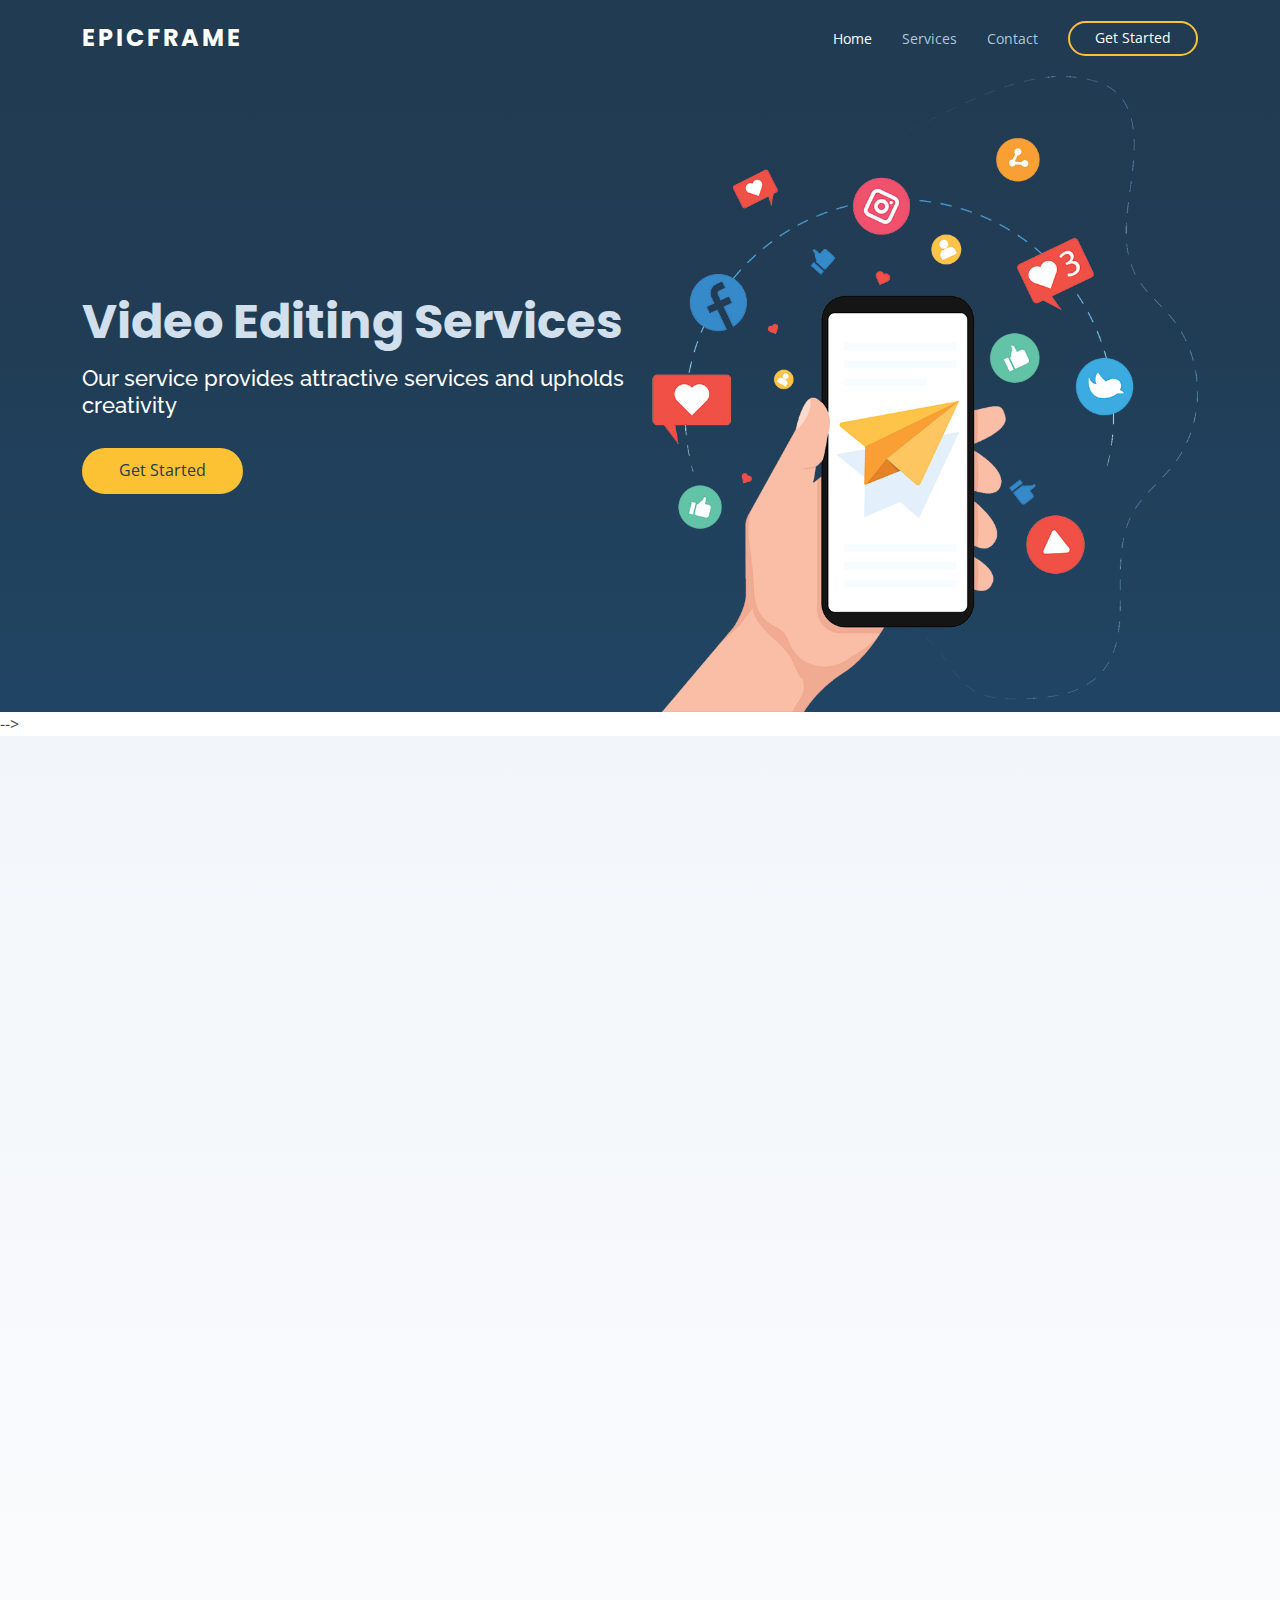
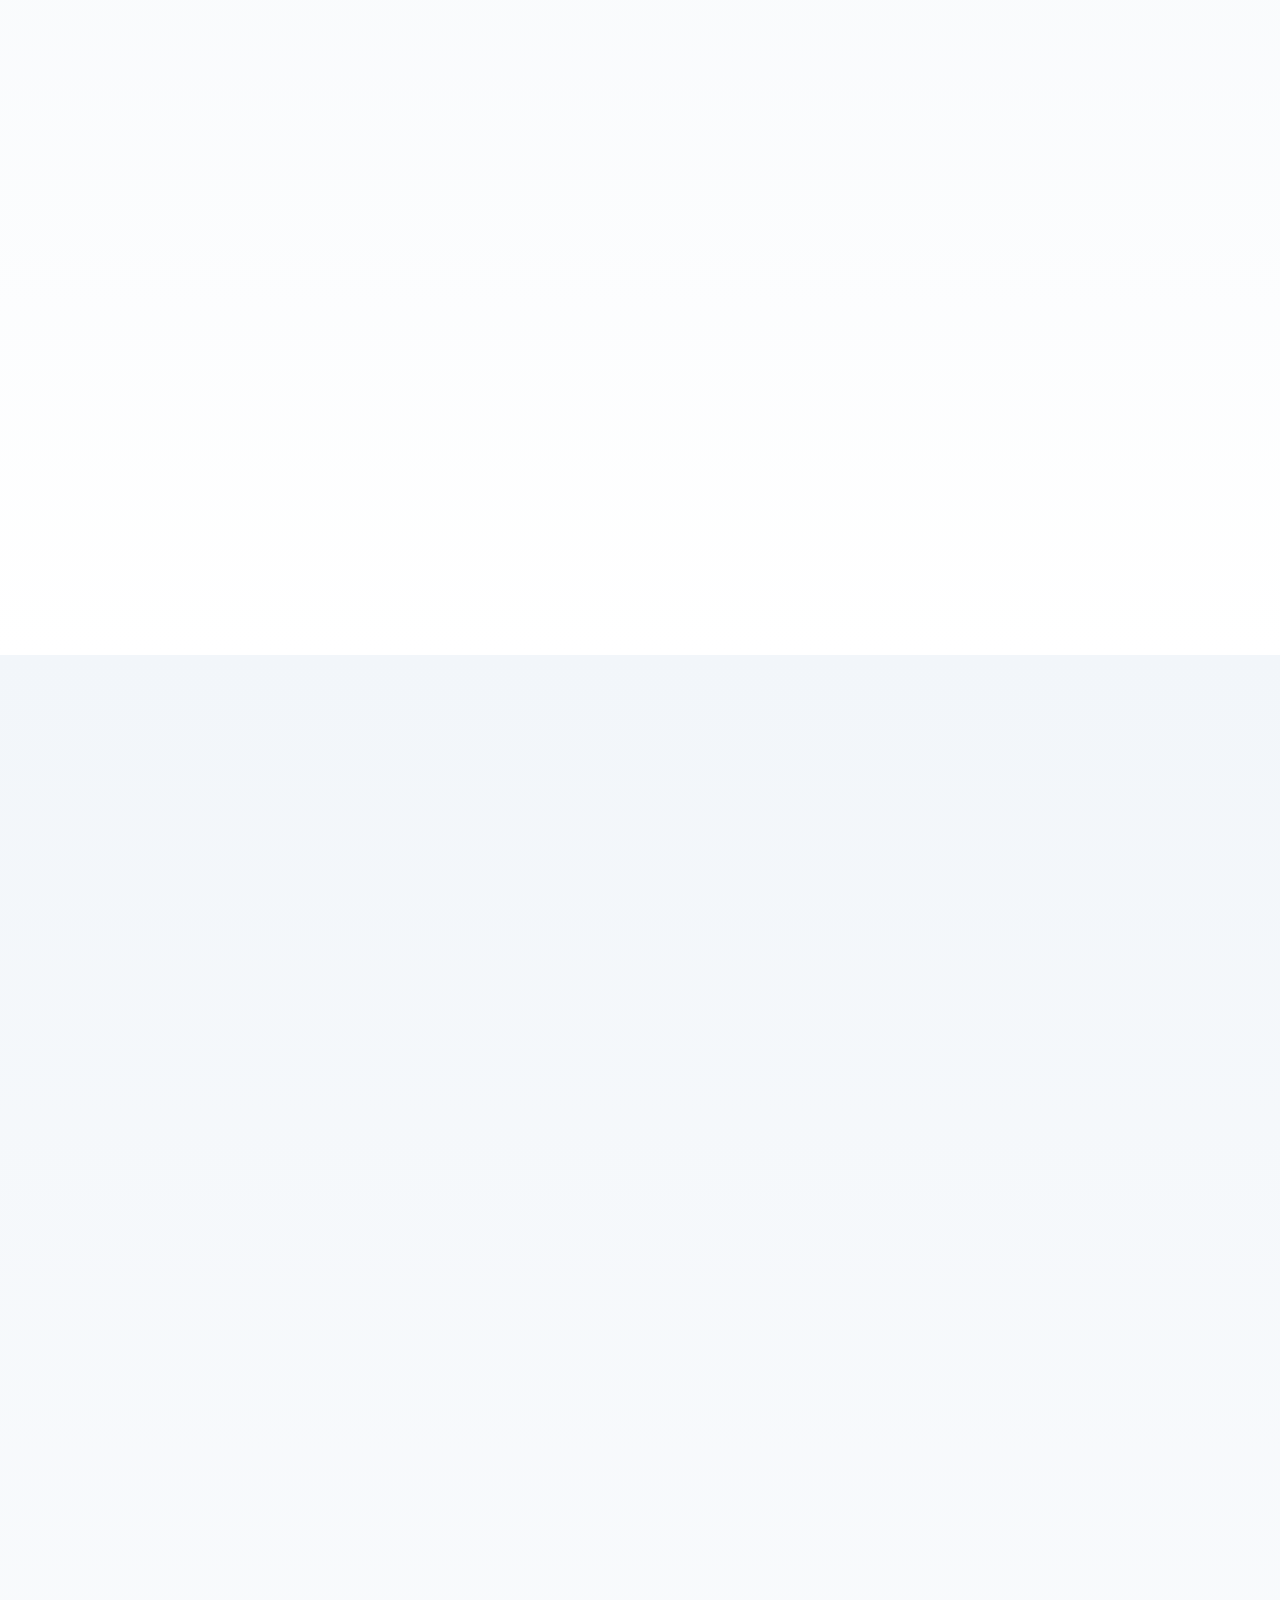
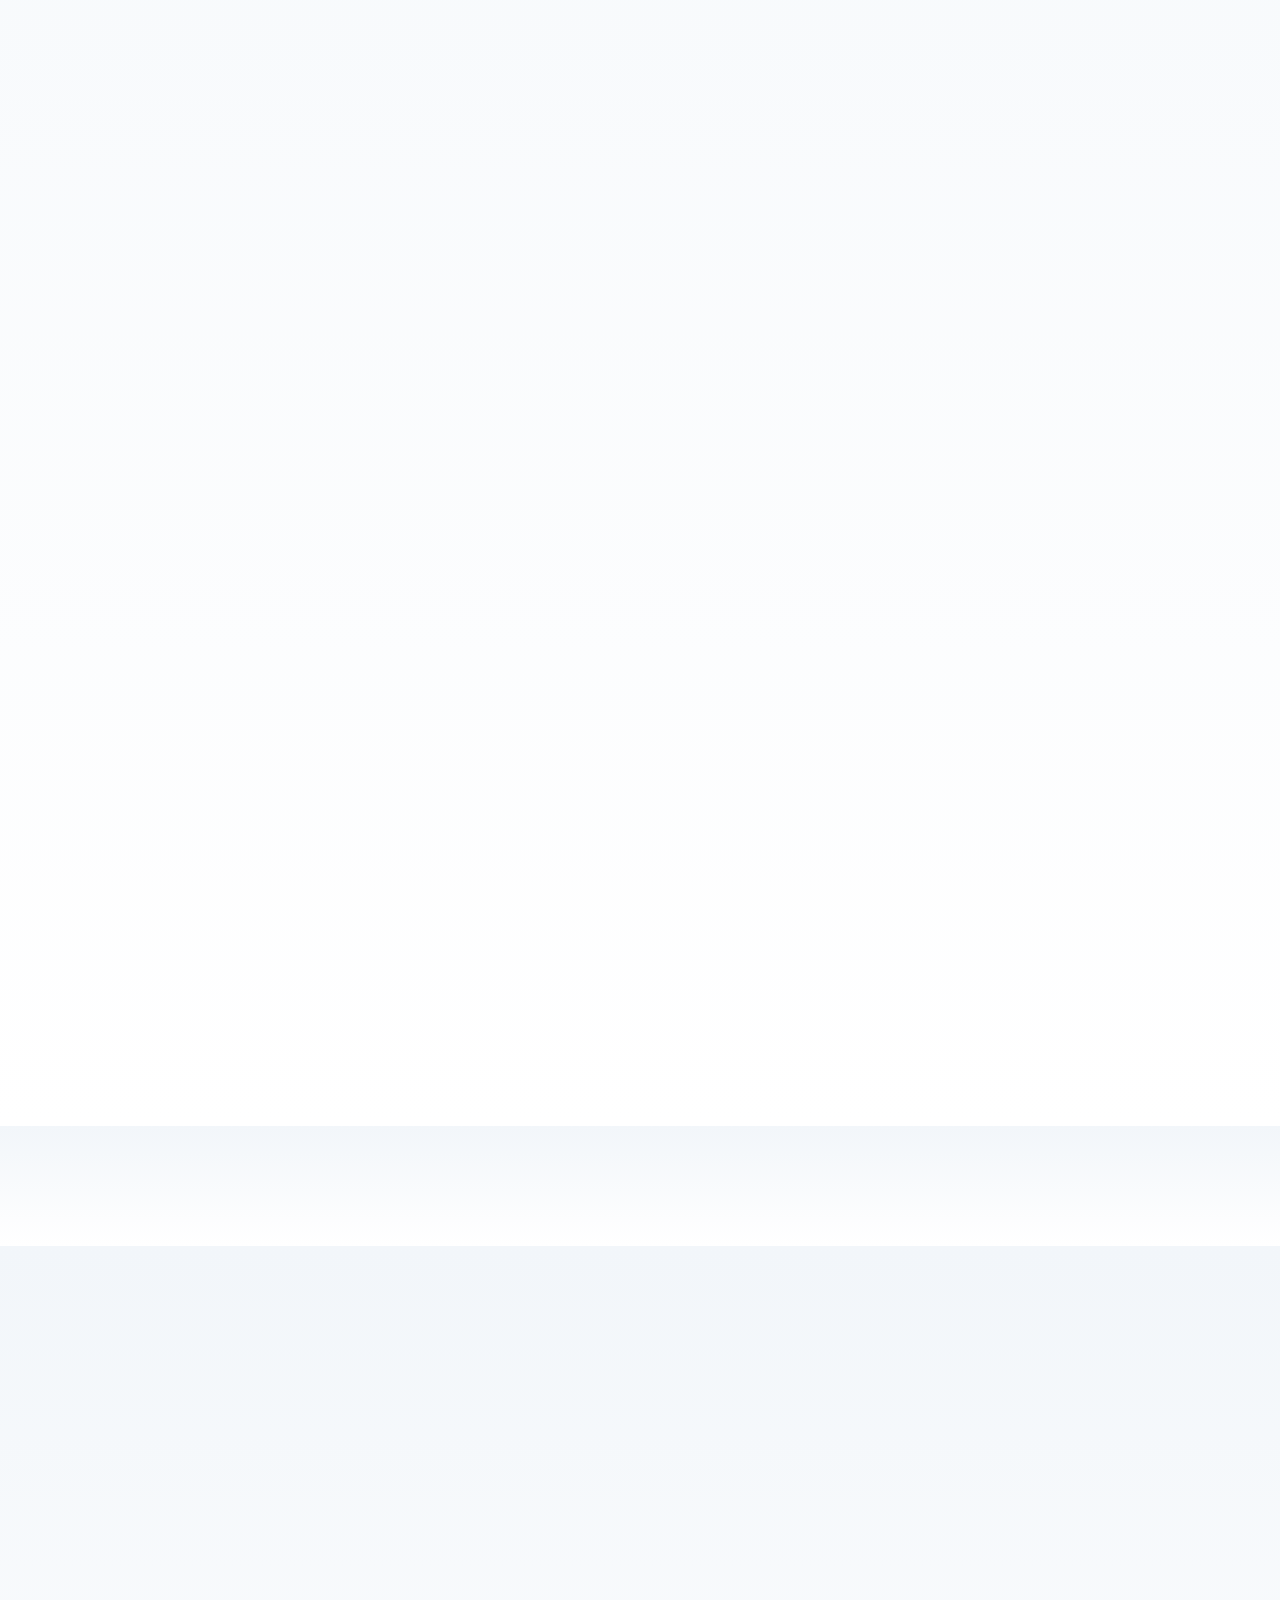
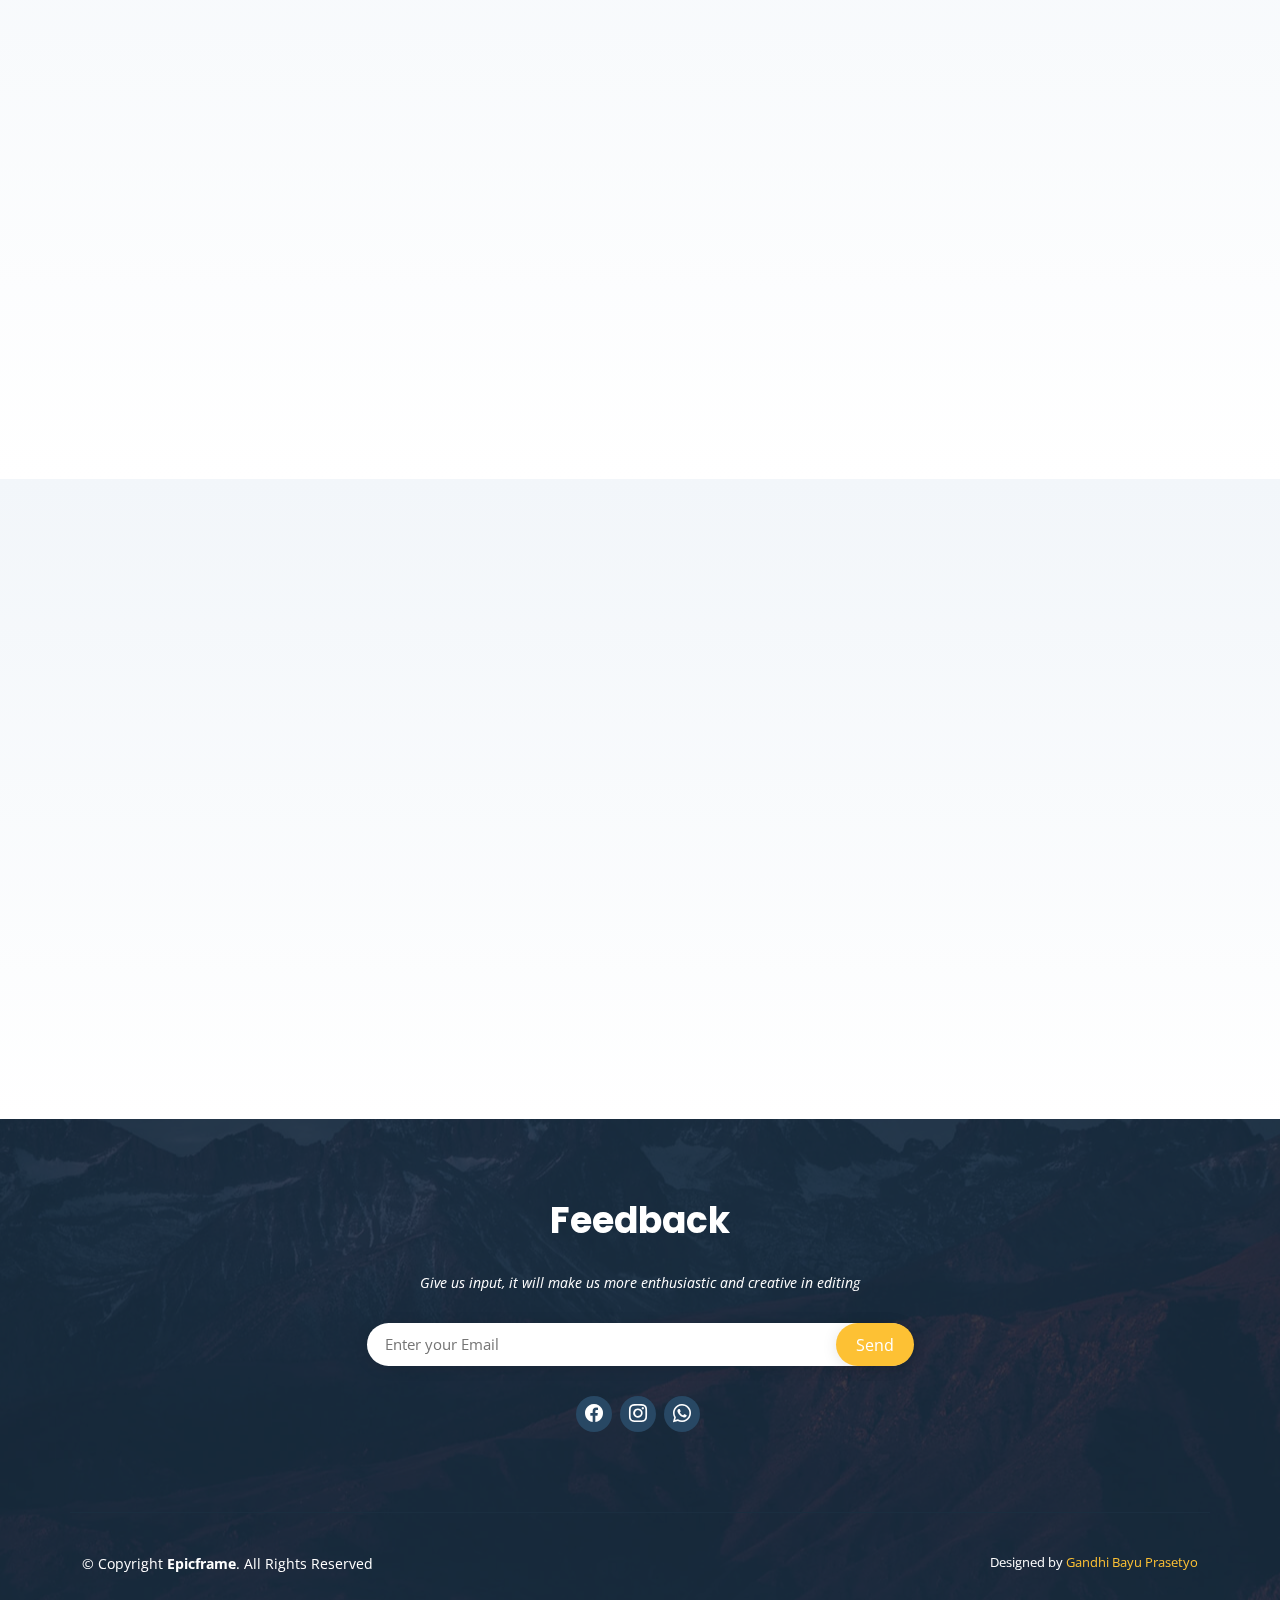
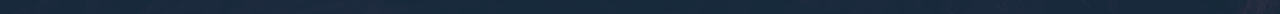
<file: index.html>
<!DOCTYPE html>
<html lang="en">

<head>
  <meta charset="utf-8">
  <meta content="width=device-width, initial-scale=1.0" name="viewport">

  <title>EPICFRAME</title>
  <meta content="" name="description">
  <meta content="" name="keywords">

  <!-- Favicons -->
  <link href="assets/img/favicon.png" rel="icon">
  <link href="assets/img/apple-touch-icon.png" rel="apple-touch-icon">

  <!-- Google Fonts -->
  <link href="https://fonts.googleapis.com/css?family=Open+Sans:300,300i,400,400i,600,600i,700,700i|Raleway:300,300i,400,400i,500,500i,600,600i,700,700i|Poppins:300,300i,400,400i,500,500i,600,600i,700,700i" rel="stylesheet">

  <!-- Vendor CSS Files -->
  <link href="assets/vendor/aos/aos.css" rel="stylesheet">
  <link href="assets/vendor/bootstrap/css/bootstrap.min.css" rel="stylesheet">
  <link href="assets/vendor/bootstrap-icons/bootstrap-icons.css" rel="stylesheet">
  <link href="assets/vendor/boxicons/css/boxicons.min.css" rel="stylesheet">
  <link href="assets/vendor/glightbox/css/glightbox.min.css" rel="stylesheet">
  <link href="assets/vendor/swiper/swiper-bundle.min.css" rel="stylesheet">

  <!-- Template Main CSS File -->
  <link href="assets/css/style.css" rel="stylesheet">


</head>

<body>

  <!-- ======= Header ======= -->
  <header id="header">
    <div class="container d-flex align-items-center justify-content-between">

      <div class="logo">
        <h1><a href="index.html">EPICFRAME<span></span></a></h1>
        <!-- Uncomment below if you prefer to use an image logo -->
        <!-- <a href="index.html"><img src="assets/img/logo.png" alt="" class="img-fluid"></a>-->
      </div>

      <nav id="navbar" class="navbar">
        <ul>
          <li><a class="nav-link scrollto active" href="#hero">Home</a></li>
          <li><a class="nav-link scrollto" href="#services">Services</a></li>
          <!-- <li><a class="nav-link scrollto" href="#portfolio">Portfolio</a></li> -->
          
          <li><a class="nav-link scrollto" href="#contact">Contact</a></li>
          <li><a class="getstarted scrollto" href="#pricing">Get Started</a></li>
        </ul>
        <i class="bi bi-list mobile-nav-toggle"></i>
      </nav><!-- .navbar -->

    </div>
  </header><!-- End Header -->

  <!-- ======= Hero Section ======= -->
  <section id="hero">

    <div class="container">
      <div class="row d-flex align-items-center">
      <div class=" col-lg-6 py-5 py-lg-0 order-2 order-lg-1" data-aos="fade-right">
        <h1>Video Editing Services</h1>
        <h2>Our service provides attractive services and upholds creativity</h2>
        <a href="#pricing" class="btn-get-started scrollto">Get Started</a>
      </div>
      <div class="col-lg-6 order-1 order-lg-2 hero-img" data-aos="fade-left">
        <img src="assets/img/hero-img.png" class="img-fluid" alt="">
      </div>
    </div>
    </div>

  </section><!-- End Hero -->

  <main id="main">

    

    <!-- ======= About Section ======= -->
    <!-- <section id="about" class="about section-bg"> -->
      <!-- <div class="container">

        <div class="row gy-4">
          <div class="image col-xl-5"></div>
          <div class="col-xl-7">
            <div class="content d-flex flex-column justify-content-center ps-0 ps-xl-4">
              <h3 data-aos="fade-in" data-aos-delay="100">Voluptatem dignissimos provident quasi</h3>
              <p data-aos="fade-in">
                Lorem ipsum dolor sit amet, consectetur adipiscing elit, sed do eiusmod tempor incididunt ut labore et dolore magna aliqua. Duis aute irure dolor in reprehenderit
              </p>
              <div class="row gy-4 mt-3">
                <div class="col-md-6 icon-box" data-aos="fade-up">
                  <i class="bx bx-receipt"></i>
                  <h4><a href="#">Corporis voluptates sit</a></h4>
                  <p>Consequuntur sunt aut quasi enim aliquam quae harum pariatur laboris nisi ut aliquip</p>
                </div>
                <div class="col-md-6 icon-box" data-aos="fade-up" data-aos-delay="100">
                  <i class="bx bx-cube-alt"></i>
                  <h4><a href="#">Ullamco laboris nisi</a></h4>
                  <p>Excepteur sint occaecat cupidatat non proident, sunt in culpa qui officia deserunt</p>
                </div>
                <div class="col-md-6 icon-box" data-aos="fade-up" data-aos-delay="200">
                  <i class="bx bx-images"></i>
                  <h4><a href="#">Labore consequatur</a></h4>
                  <p>Aut suscipit aut cum nemo deleniti aut omnis. Doloribus ut maiores omnis facere</p>
                </div>
                <div class="col-md-6 icon-box" data-aos="fade-up" data-aos-delay="300">
                  <i class="bx bx-shield"></i>
                  <h4><a href="#">Beatae veritatis</a></h4>
                  <p>Expedita veritatis consequuntur nihil tempore laudantium vitae denat pacta</p>
                </div>
              </div>
            </div><!-- End .content-->
          </div>
        </div>

      </div> -->
    </section><!-- End About Section -->

    <!-- ======= Services Section ======= -->
    <section id="services" class="services section-bg">
      <div class="container">

        <div class="section-title">
          <h2 data-aos="fade-in">Services</h2>
          <p data-aos="fade-in">provide the right service to our clients, by providing various benefits</p>
        </div>

        <div class="row">
          <div class="col-md-6 d-flex" data-aos="fade-right">
            <div class="card">
              <div class="card-img">
                <img src="assets/img/foto/pf1.jpg" alt="...">
              </div>
              <div class="card-body">
                <h5 class="card-title"><a href="">Professional Quality</a></h5>
                <p class="card-text">Video editing services are usually provided by professionals who have experience and expertise in the field of video editing. They have knowledge of good editing techniques, choosing appropriate music, and using the right visual effects to enhance the quality and appeal of your videos.</p>
                <div class="read-more"><a href="#"><i class="bi bi-arrow-right"></i> Read More</a></div>
              </div>
            </div>
          </div>
          <div class="col-md-6 d-flex" data-aos="fade-left">
            <div class="card">
              <div class="card-img">
                <img src="assets/img/foto/time efficiency1.jpeg" alt="...">
              </div>
              <div class="card-body">
                <h5 class="card-title"><a href="">Time Efficiency</a></h5>
                <p class="card-text">Editing videos requires time and special skills. By using video editing services, you can save valuable time. Professionals will handle the entire editing process, from clip selection, to sound settings, to final editing, so you can focus on other activities.</p>
                <div class="read-more"><a href="#"><i class="bi bi-arrow-right"></i> Read More</a></div>
              </div>
            </div>

          </div>
          <div class="col-md-6 d-flex" data-aos="fade-right">
            <div class="card">
              <div class="card-img">
                <img src="assets/img/foto/creativity-and-innovation.jpg" alt="...">
              </div>
              <div class="card-body">
                <h5 class="card-title"><a href="">Creativity and Innovation</a></h5>
                <p class="card-text">Video editing services often bring new perspectives and creative ideas to your project. They can help you execute more interesting and innovative concepts, provide a unique visual touch, and present a more interesting story in your videos.</p>
                <div class="read-more"><a href="#"><i class="bi bi-arrow-right"></i> Read More</a></div>
              </div>
            </div>
          </div>
          <div class="col-md-6 d-flex" data-aos="fade-left">
            <div class="card">
              <div class="card-img">
                <img src="assets/img/foto/consistent branding1.jpg" alt="...">
              </div>
              <div class="card-body">
                <h5 class="card-title"><a href="">Branding Consistency</a></h5>
                <p class="card-text">If you are using video for business or marketing purposes, branding consistency is very important. Video editing services will help ensure that every video you produce matches your brand identity, whether in terms of visual style, color or message tone, thereby creating a strong and consistent impression among your audience.</p>
                <div class="read-more"><a href="#"><i class="bi bi-arrow-right"></i> Read More</a></div>
              </div>
            </div>
          </div>
        </div>

      </div>
    </section><!-- End Services Section -->

    <!-- ======= Features Section ======= -->
    <section id="features" class="features section-bg">
      <div class="container">

        <div class="section-title">
          <h2 data-aos="fade-in">Features</h2>
          <p data-aos="fade-in">Here we provide various interesting features for your videos
          </p>
        </div>

        <div class="row content">
          <div class="col-md-5" data-aos="fade-right">
            <img src="assets/img/features-1.svg" class="img-fluid" alt="">
          </div>
          <div class="col-md-7 pt-4" data-aos="fade-left">
            <h3>Color Grading</h3>
            <p class="fst-italic">
              his feature allows editors to adjust and enhance the color quality in videos. With color grading, editors can fine-tune brightness, contrast, saturation, and color hues to create a consistent and visually appealing look.
            </p>
            <ul>
              <li><i class="bi bi-check"></i> Enhanced Visual Appeal</li>
              <li><i class="bi bi-check"></i> Consistency</li>
              <li><i class="bi bi-check"></i> Brand Identity</li>
              <li><i class="bi bi-check"></i> Correction and Enhancement</li>
            </ul>
          </div>
        </div>

        <div class="row content">
          <div class="col-md-5 order-1 order-md-2" data-aos="fade-left">
            <img src="assets/img/features-2.svg" class="img-fluid" alt="">
          </div>
          <div class="col-md-7 pt-5 order-2 order-md-1" data-aos="fade-right">
            <h3>Motion Graphics</h3>
            <p class="fst-italic">
              Motion graphics are animated graphic elements incorporated into videos. Video editing services often provide motion graphics creation to add visual elements such as animated text, graphics, or other special effects that enhance the aesthetics and appeal of the video.
            </p>
            <p>
              <ul>
              <li><i class="bi bi-check"></i> Enhanced Visual Appeal</li>
              <li><i class="bi bi-check"></i> Improved Explanation</li>
              <li><i class="bi bi-check"></i> Enhanced Branding</li>
            </ul>
            </p>
          </div>
        </div>

        <div class="row content">
          <div class="col-md-5" data-aos="fade-right">
            <img src="assets/img/features-3.svg" class="img-fluid" alt="">
          </div>
          <div class="col-md-7 pt-5" data-aos="fade-left">
            <h3>Visual Effects (VFX)</h3>
            <p>This feature allows editors to add special visual effects to videos. Examples include transition effects, special effects such as explosions or 3D animations, and image manipulation or compositing to create realistic or fantastical scenes. VFX can enhance production quality and add dramatic or entertaining elements to the video.

            </p>
            <ul>
              <li><i class="bi bi-check"></i> Creative Freedom</li>
              <li><i class="bi bi-check"></i> Enhanced Visual Storytelling</li>
              <li><i class="bi bi-check"></i> Dynamic effects that can make the results more realistic.</li>
            </ul>
          </div>
        </div>

        <div class="row content">
          <div class="col-md-5 order-1 order-md-2" data-aos="fade-left">
            <img src="assets/img/features-4.svg" class="img-fluid" alt="">
          </div>
          <div class="col-md-7 pt-5 order-2 order-md-1" data-aos="fade-right">
            <h3>Sound Editing</h3>
            <p class="fst-italic">
              In addition to editing visuals, video editing services usually include sound editing. This involves adjusting sound levels, removing unwanted noise, adding background music, and other audio adjustments to ensure optimal audio quality in your video.
            </p>
            <p>
             <ul>
              <li><i class="bi bi-check"></i> Improved Audio Quality</li>
              <li><i class="bi bi-check"></i> Effective Background Music Use</li>
              <li><i class="bi bi-check"></i> Improved Viewer Experience</li>




             </ul>
            </p>
          </div>
        </div>

      </div>
    </section><!-- End Features Section -->

    <!-- ======= Portfolio Section ======= -->
    <!-- <section id="portfolio" class="portfolio section-bg">
      <div class="container">

        <div class="section-title">
          <h2 data-aos="fade-in">Portfolio</h2>
          <p data-aos="fade-in">This is the result or proof of the video editing that we do, which uses various software to maximize the video editing that we do</p>
        </div>

        <div class="row">
          <div class="col-lg-12">
           
          </div>
        </div>

        <div class="row portfolio-container" data-aos="fade-up">

          <div class="col-lg-4 col-md-6 portfolio-item filter-app">
            <div class="portfolio-wrap">
              <img src="assets/img/portfolio/portfolio-1.jpg" class="img-fluid" alt="">
              <div class="portfolio-links">
                <a href="assets/img/portfolio/portfolio-1.jpg" data-gallery="portfolioGallery" class="portfolio-lightbox" title="App 1"><i class="bi bi-plus"></i></a>
                <a href="portfolio-details.html" title="More Details"><i class="bi bi-link"></i></a>
              </div>
              <div class="portfolio-info">
                <h4>App 1</h4>
                <p>App</p>
              </div>
            </div>
          </div>

          <div class="col-lg-4 col-md-6 portfolio-item filter-web">
            <div class="portfolio-wrap">
             <div class="videoporto">
              <video controls src="assets/img/portfolio/videoplayback.mp4">
              </video>



             </div>
                              
              <div class="portfolio-links">
                <a href="assets/img/portfolio/portfolio-2.jpg" data-gallery="portfolioGallery" class="portfolio-lightbox" title="Web 3"><i class="bi bi-plus"></i></a>
                <a href="portfolio-details.html" title="More Details"><i class="bi bi-link"></i></a>
              </div>
              <div class="portfolio-info">
                <h4></h4>
                <p></p>
              </div>
            </div>
          </div>

          <div class="col-lg-4 col-md-6 portfolio-item filter-app">
            <div class="portfolio-wrap">
              <img src="assets/img/portfolio/portfolio-3.jpg" class="img-fluid" alt="">
              <div class="portfolio-links">
                <a href="assets/img/portfolio/portfolio-3.jpg" data-gallery="portfolioGallery" class="portfolio-lightbox" title="App 2"><i class="bi bi-plus"></i></a>
                <a href="portfolio-details.html" title="More Details"><i class="bi bi-link"></i></a>
              </div>
              <div class="portfolio-info">
                <h4>App 2</h4>
                <p>App</p>
              </div>
            </div>
          </div>

          
      </div>
    </section>End Portfolio Section -->

    <!-- ======= Team Section ======= -->
    <section id="team" class="team section-bg">
      <div class="container">

    </section><!-- End Team Section -->

    <!-- ======= Pricing Section ======= -->
    <section id="pricing" class="pricing section-bg">
      <div class="container">

        <div class="section-title">
          <h2 data-aos="fade-in">Price</h2>
          <p data-aos="fade-in">Here there are various video choices with prices listed, to make it easier for you to choose the type of purchase</p>
        </div>

        <!-- Price1  -->
        <div class="row no-gutters">

          <div class="col-lg-4 box" data-aos="zoom-in">
            <h3>Basic</h3>
            <h4>IDR 70.000<span>IG reels, Youtube short, Tiktok</span></h4>
            <ul>
              <li><i class="bx bx-check"></i> Musik : klien</li>
              <li><i class="bx bx-check"></i> Durasi : 0-30 detik</li>
              <li><i class="bx bx-check"></i> Jumlah Video : 1</li>
              <li><i class="bx bx-check"></i> Transisi : simple</li>
              <li><i class="bx bx-check"></i> Footage : klien</li>
              <li><i class="bx bx-check"></i> Revisi : 1x</li>
              <li><i class="bx bx-check"></i> free consultation</li>
             
            </ul>
            <a href="#contact" class="get-started-btn">Get Started</a>
          </div>

          <div class="col-lg-4 box featured" data-aos="zoom-in">
            <span class="featured-badge">Featured</span>
            <h3>Premium</h3>
            <h4>IDR 250.000<span>IG reels, Youtube short, Tiktok,</span></h4>
            <ul>
              <li><i class="bx bx-check"></i> Musik : klien</li>
              <li><i class="bx bx-check"></i> Durasi : 0-60 detik</li>
              <li><i class="bx bx-check"></i> Jumlah Video : 7</li>
              <li><i class="bx bx-check"></i> Transisi : Kompleks</li>
              <li><i class="bx bx-check"></i> Footage : klien</li>
              <li><i class="bx bx-check"></i> Revisi : 2x</li>
              <li><i class="bx bx-check"></i> free consultation</li>
              <li><i class="bx bx-check"></i> more elements</li>

            </ul>
            <a href="#contact" class="get-started-btn">Get Started</a>
          </div>

          <div class="col-lg-4 box" data-aos="zoom-in">
            <h3>Plus</h3>
            <h4>IDR 120.000<span>IG reels, Youtube short, Tiktok, </span></h4>
            <ul>
              <li><i class="bx bx-check"></i> Musik : klien</li>
              <li><i class="bx bx-check"></i> Durasi : 0-50 detik</li>
              <li><i class="bx bx-check"></i> Jumlah Video : 3</li>
              <li><i class="bx bx-check"></i> Transisi : simple</li>
              <li><i class="bx bx-check"></i> Footage : klien</li>
              <li><i class="bx bx-check"></i> Revisi : 1x</li>
              <li><i class="bx bx-check"></i> free consultation</li>
            </ul>
            <a href="#contact" class="get-started-btn">Get Started</a>
          </div>

        </div>






      </div>
    </section><!-- End Pricing Section -->

   

    <!-- ======= Contact Section ======= -->
    <section id="contact" class="contact section-bg">
      <div class="container" data-aos="fade-up">

        <div class="section-title">
          <h2>Contact</h2>
          <p>Contact us if you want to consult about the type of video and concept you want and the video you want to buy</p>
        </div>

        <div class="row">

          <div class="col-lg-6">

            <div class="row">
              <div class="col-md-12">
                <div class="info-box" data-aos="fade-up">
                  <i class="bx bx-map"></i>
                  <h3>Our Address</h3>
                  <p>jl swadaya utama, 16453, Kota Depok</p>
                </div>
              </div>
              <div class="col-md-6">
                <div class="info-box mt-4" data-aos="fade-up" data-aos-delay="100">
                  <i class="bx bx-envelope"></i>
                  <h3>Email Us</h3>
                  <p>gandhibayu2948@gmail.com<br>bayutkjcrew@gmail.com</p>
                </div>
              </div>
              <div class="col-md-6">
                <div class="info-box mt-4" data-aos="fade-up" data-aos-delay="100">
                  <i class="bx bx-phone-call"></i>
                  <h3>Call Us</h3>
                  <p>+628578201901</p>
                </div>
              </div>
            </div>

          </div>

          <div class="col-lg-6 mt-4 mt-lg-0">
            <form action="forms/contact.php" method="post" role="form" class="php-email-form w-100" data-aos="fade-up">
              <div class="row">
                <div class="col-md-6 form-group">
                  <input type="text" name="name" class="form-control" id="name" placeholder="Your Name" required>
                </div>
                <div class="col-md-6 form-group mt-3 mt-md-0">
                  <input type="email" class="form-control" name="email" id="email" placeholder="Your Email" required>
                </div>
              </div>
              <div class="form-group mt-3">
                <input type="text" class="form-control" name="subject" id="subject" placeholder="Video Type" required>
              </div>
              <div class="form-group mt-3">
                <textarea class="form-control" name="message" rows="5" placeholder="Message" required></textarea>
              </div>
              <div class="my-3">
                <div class="loading">Loading</div>
                <div class="error-message"></div>
                <div class="sent-message">Your message has been sent. Thank you!</div>
              </div>
              <div class="text-center"><button type="submit">Send Message</button></div>
            </form>
          </div>

        </div>

      </div>
    </section><!-- End Contact Section -->

  </main><!-- End #main -->

  <!-- ======= Footer ======= -->
  <footer id="footer">

    <div class="footer-top">

      <div class="container">

        <div class="row  justify-content-center">
          <div class="col-lg-6">
            <h3>Feedback</h3>
            <p>Give us input, it will make us more enthusiastic and creative in editing</p>
          </div>
        </div>

        <div class="row footer-newsletter justify-content-center">
          <div class="col-lg-6">
            <form action="" method="post">
              <input type="email" name="email" placeholder="Enter your Email"><input type="submit" value="Send">
            </form>
          </div>
        </div>

        <div class="social-links">
          <a href="https://www.facebook.com/profile.php?id=100034570824051&mibextid=ZbWKwL"><i class="bi bi-facebook"></i></a>
          <a href="https://www.instagram.com/gandhibyuprsetyo_?igsh=MWpkdDR3c2U0ZXYwNg="><i class="bi bi-instagram"></i></a>
          <a href="https://wa.me/6285782010901"><i class="bi bi-whatsapp"></i></a>

        </div>

      </div>
    </div>

    <div class="container footer-bottom clearfix">
      <div class="copyright">
        &copy; Copyright <strong><span>Epicframe</span></strong>. All Rights Reserved
      </div>
      <div class="credits">
        <!-- All the links in the footer should remain intact. -->
        <!-- You can delete the links only if you purchased the pro version. -->
        <!-- Licensing information: https://bootstrapmade.com/license/ -->
        <!-- Purchase the pro version with working PHP/AJAX contact form: https://bootstrapmade.com/bocor-bootstrap-template-nice-animation/ -->
        Designed by <a href="https://bootstrapmade.com/">Gandhi Bayu Prasetyo</a>
      </div>
    </div>
  </footer><!-- End Footer -->

  <a href="#" class="back-to-top d-flex align-items-center justify-content-center"><i class="bi bi-arrow-up-short"></i></a>

  <!-- Vendor JS Files -->
  <script src="assets/vendor/aos/aos.js"></script>
  <script src="assets/vendor/bootstrap/js/bootstrap.bundle.min.js"></script>
  <script src="assets/vendor/glightbox/js/glightbox.min.js"></script>
  <script src="assets/vendor/isotope-layout/isotope.pkgd.min.js"></script>
  <script src="assets/vendor/swiper/swiper-bundle.min.js"></script>
  <script src="assets/vendor/php-email-form/validate.js"></script>

  <!-- Template Main JS File -->
  <script src="assets/js/main.js"></script>

</body>

</html>
</file>
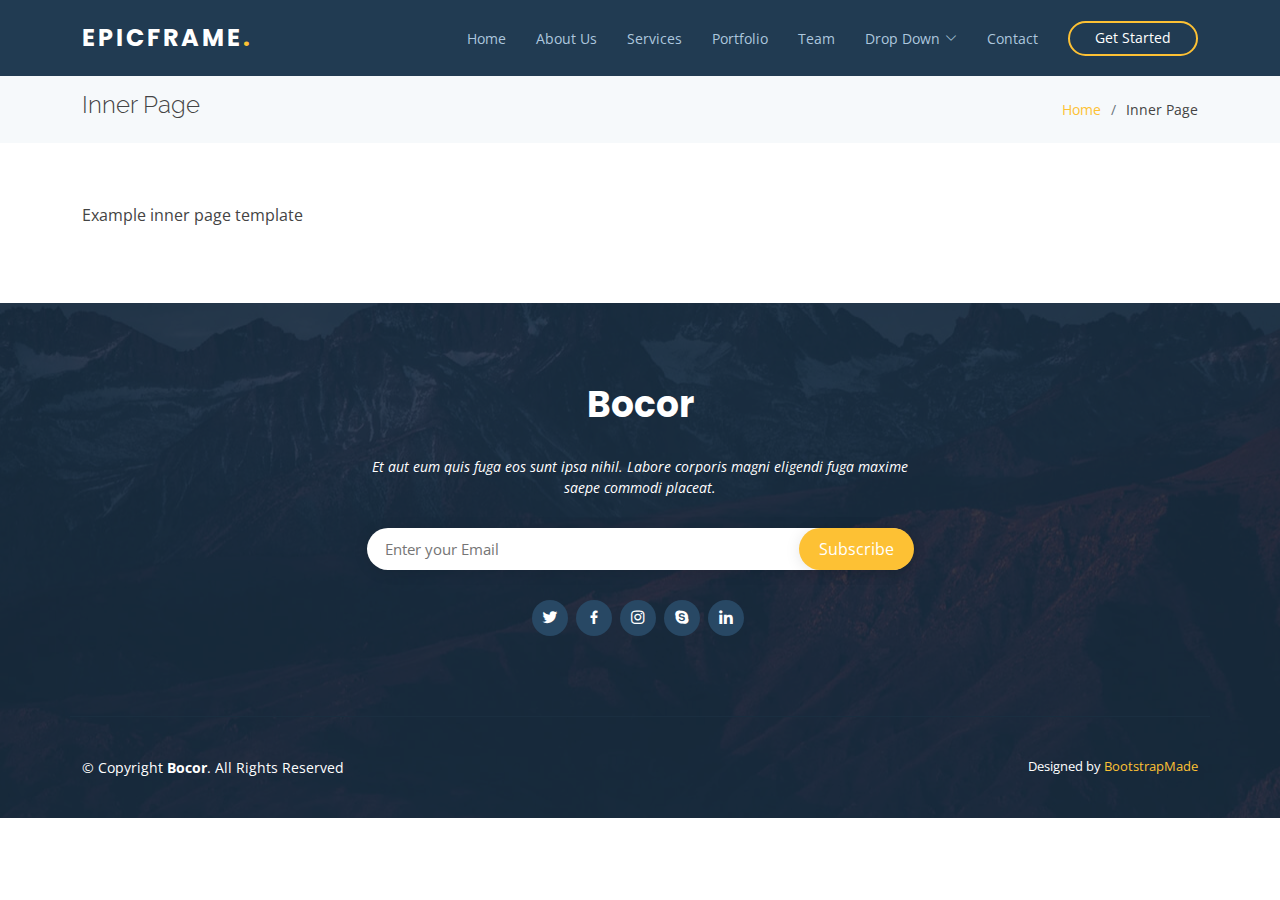
<file: inner-page.html>
<!DOCTYPE html>
<html lang="en">

<head>
  <meta charset="utf-8">
  <meta content="width=device-width, initial-scale=1.0" name="viewport">

  <title>Inner Page - Bocor Bootstrap Template</title>
  <meta content="" name="description">
  <meta content="" name="keywords">

  <!-- Favicons -->
  <link href="assets/img/favicon.png" rel="icon">
  <link href="assets/img/apple-touch-icon.png" rel="apple-touch-icon">

  <!-- Google Fonts -->
  <link href="https://fonts.googleapis.com/css?family=Open+Sans:300,300i,400,400i,600,600i,700,700i|Raleway:300,300i,400,400i,500,500i,600,600i,700,700i|Poppins:300,300i,400,400i,500,500i,600,600i,700,700i" rel="stylesheet">

  <!-- Vendor CSS Files -->
  <link href="assets/vendor/aos/aos.css" rel="stylesheet">
  <link href="assets/vendor/bootstrap/css/bootstrap.min.css" rel="stylesheet">
  <link href="assets/vendor/bootstrap-icons/bootstrap-icons.css" rel="stylesheet">
  <link href="assets/vendor/boxicons/css/boxicons.min.css" rel="stylesheet">
  <link href="assets/vendor/glightbox/css/glightbox.min.css" rel="stylesheet">
  <link href="assets/vendor/swiper/swiper-bundle.min.css" rel="stylesheet">

  <!-- Template Main CSS File -->
  <link href="assets/css/style.css" rel="stylesheet">

  <!-- =======================================================
  * Template Name: Bocor
  * Template URL: https://bootstrapmade.com/bocor-bootstrap-template-nice-animation/
  * Updated: Mar 17 2024 with Bootstrap v5.3.3
  * Author: BootstrapMade.com
  * License: https://bootstrapmade.com/license/
  ======================================================== -->
</head>

<body>

  <!-- ======= Header ======= -->
  <header id="header">
    <div class="container d-flex align-items-center justify-content-between">

      <div class="logo">
        <h1><a href="index.html">Epicframe<span>.</span></a></h1>
        <!-- Uncomment below if you prefer to use an image logo -->
        <!-- <a href="index.html"><img src="assets/img/logo.png" alt="" class="img-fluid"></a>-->
      </div>

      <nav id="navbar" class="navbar">
        <ul>
          <li><a class="nav-link scrollto " href="#hero">Home</a></li>
          <li><a class="nav-link scrollto" href="#about">About Us</a></li>
          <li><a class="nav-link scrollto" href="#services">Services</a></li>
          <li><a class="nav-link scrollto" href="#portfolio">Portfolio</a></li>
          <li><a class="nav-link scrollto" href="#team">Team</a></li>
          <li class="dropdown"><a href="#"><span>Drop Down</span> <i class="bi bi-chevron-down"></i></a>
            <ul>
              <li><a href="#">Drop Down 1</a></li>
              <li class="dropdown"><a href="#"><span>Deep Drop Down</span> <i class="bi bi-chevron-right"></i></a>
                <ul>
                  <li><a href="#">Deep Drop Down 1</a></li>
                  <li><a href="#">Deep Drop Down 2</a></li>
                  <li><a href="#">Deep Drop Down 3</a></li>
                  <li><a href="#">Deep Drop Down 4</a></li>
                  <li><a href="#">Deep Drop Down 5</a></li>
                </ul>
              </li>
              <li><a href="#">Drop Down 2</a></li>
              <li><a href="#">Drop Down 3</a></li>
              <li><a href="#">Drop Down 4</a></li>
            </ul>
          </li>
          <li><a class="nav-link scrollto" href="#contact">Contact</a></li>
          <li><a class="getstarted scrollto" href="#about">Get Started</a></li>
        </ul>
        <i class="bi bi-list mobile-nav-toggle"></i>
      </nav><!-- .navbar -->

    </div>
  </header><!-- End Header -->

  <main id="main">

    <!-- ======= Breadcrumbs Section ======= -->
    <section class="breadcrumbs">
      <div class="container">

        <div class="d-flex justify-content-between align-items-center">
          <h2>Inner Page</h2>
          <ol>
            <li><a href="index.html">Home</a></li>
            <li>Inner Page</li>
          </ol>
        </div>

      </div>
    </section><!-- End Breadcrumbs Section -->

    <section class="inner-page">
      <div class="container">
        <p>
          Example inner page template
        </p>
      </div>
    </section>

  </main><!-- End #main -->

  <!-- ======= Footer ======= -->
  <footer id="footer">

    <div class="footer-top">

      <div class="container">

        <div class="row  justify-content-center">
          <div class="col-lg-6">
            <h3>Bocor</h3>
            <p>Et aut eum quis fuga eos sunt ipsa nihil. Labore corporis magni eligendi fuga maxime saepe commodi placeat.</p>
          </div>
        </div>

        <div class="row footer-newsletter justify-content-center">
          <div class="col-lg-6">
            <form action="" method="post">
              <input type="email" name="email" placeholder="Enter your Email"><input type="submit" value="Subscribe">
            </form>
          </div>
        </div>

        <div class="social-links">
          <a href="#" class="twitter"><i class="bx bxl-twitter"></i></a>
          <a href="#" class="facebook"><i class="bx bxl-facebook"></i></a>
          <a href="#" class="instagram"><i class="bx bxl-instagram"></i></a>
          <a href="#" class="google-plus"><i class="bx bxl-skype"></i></a>
          <a href="#" class="linkedin"><i class="bx bxl-linkedin"></i></a>
        </div>

      </div>
    </div>

    <div class="container footer-bottom clearfix">
      <div class="copyright">
        &copy; Copyright <strong><span>Bocor</span></strong>. All Rights Reserved
      </div>
      <div class="credits">
        <!-- All the links in the footer should remain intact. -->
        <!-- You can delete the links only if you purchased the pro version. -->
        <!-- Licensing information: https://bootstrapmade.com/license/ -->
        <!-- Purchase the pro version with working PHP/AJAX contact form: https://bootstrapmade.com/bocor-bootstrap-template-nice-animation/ -->
        Designed by <a href="https://bootstrapmade.com/">BootstrapMade</a>
      </div>
    </div>
  </footer><!-- End Footer -->

  <a href="#" class="back-to-top d-flex align-items-center justify-content-center"><i class="bi bi-arrow-up-short"></i></a>

  <!-- Vendor JS Files -->
  <script src="assets/vendor/aos/aos.js"></script>
  <script src="assets/vendor/bootstrap/js/bootstrap.bundle.min.js"></script>
  <script src="assets/vendor/glightbox/js/glightbox.min.js"></script>
  <script src="assets/vendor/isotope-layout/isotope.pkgd.min.js"></script>
  <script src="assets/vendor/swiper/swiper-bundle.min.js"></script>
  <script src="assets/vendor/php-email-form/validate.js"></script>

  <!-- Template Main JS File -->
  <script src="assets/js/main.js"></script>

</body>

</html>
</file>
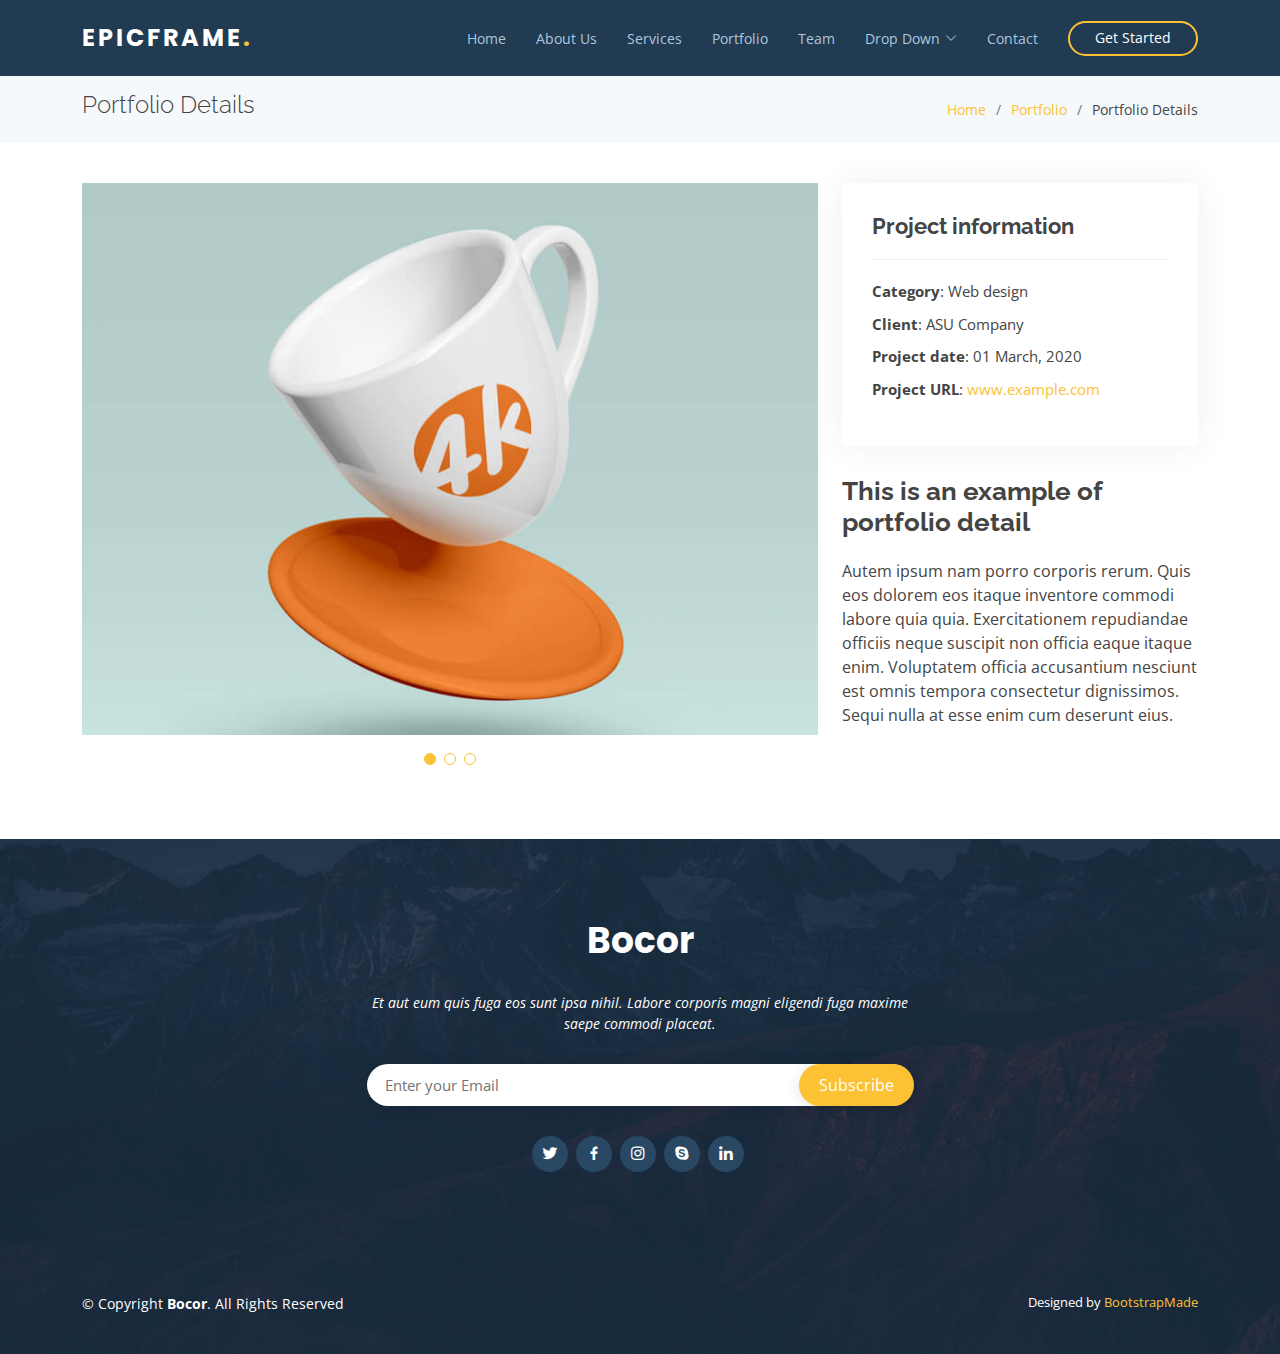
<file: portfolio-details.html>
<!DOCTYPE html>
<html lang="en">

<head>
  <meta charset="utf-8">
  <meta content="width=device-width, initial-scale=1.0" name="viewport">

  <title>Portfolio Details - Bocor Bootstrap Template</title>
  <meta content="" name="description">
  <meta content="" name="keywords">

  <!-- Favicons -->
  <link href="assets/img/favicon.png" rel="icon">
  <link href="assets/img/apple-touch-icon.png" rel="apple-touch-icon">

  <!-- Google Fonts -->
  <link href="https://fonts.googleapis.com/css?family=Open+Sans:300,300i,400,400i,600,600i,700,700i|Raleway:300,300i,400,400i,500,500i,600,600i,700,700i|Poppins:300,300i,400,400i,500,500i,600,600i,700,700i" rel="stylesheet">

  <!-- Vendor CSS Files -->
  <link href="assets/vendor/aos/aos.css" rel="stylesheet">
  <link href="assets/vendor/bootstrap/css/bootstrap.min.css" rel="stylesheet">
  <link href="assets/vendor/bootstrap-icons/bootstrap-icons.css" rel="stylesheet">
  <link href="assets/vendor/boxicons/css/boxicons.min.css" rel="stylesheet">
  <link href="assets/vendor/glightbox/css/glightbox.min.css" rel="stylesheet">
  <link href="assets/vendor/swiper/swiper-bundle.min.css" rel="stylesheet">

  <!-- Template Main CSS File -->
  <link href="assets/css/style.css" rel="stylesheet">

  <!-- =======================================================
  * Template Name: Bocor
  * Template URL: https://bootstrapmade.com/bocor-bootstrap-template-nice-animation/
  * Updated: Mar 17 2024 with Bootstrap v5.3.3
  * Author: BootstrapMade.com
  * License: https://bootstrapmade.com/license/
  ======================================================== -->
</head>

<body>

  <!-- ======= Header ======= -->
  <header id="header">
    <div class="container d-flex align-items-center justify-content-between">

      <div class="logo">
        <h1><a href="index.html">EPICFRAME<span>.</span></a></h1>
        <!-- Uncomment below if you prefer to use an image logo -->
        <!-- <a href="index.html"><img src="assets/img/logo.png" alt="" class="img-fluid"></a>-->
      </div>

      <nav id="navbar" class="navbar">
        <ul>
          <li><a class="nav-link scrollto " href="#hero">Home</a></li>
          <li><a class="nav-link scrollto" href="#about">About Us</a></li>
          <li><a class="nav-link scrollto" href="#services">Services</a></li>
          <li><a class="nav-link scrollto" href="#portfolio">Portfolio</a></li>
          <li><a class="nav-link scrollto" href="#team">Team</a></li>
          <li class="dropdown"><a href="#"><span>Drop Down</span> <i class="bi bi-chevron-down"></i></a>
            <ul>
              <li><a href="#">Drop Down 1</a></li>
              <li class="dropdown"><a href="#"><span>Deep Drop Down</span> <i class="bi bi-chevron-right"></i></a>
                <ul>
                  <li><a href="#">Deep Drop Down 1</a></li>
                  <li><a href="#">Deep Drop Down 2</a></li>
                  <li><a href="#">Deep Drop Down 3</a></li>
                  <li><a href="#">Deep Drop Down 4</a></li>
                  <li><a href="#">Deep Drop Down 5</a></li>
                </ul>
              </li>
              <li><a href="#">Drop Down 2</a></li>
              <li><a href="#">Drop Down 3</a></li>
              <li><a href="#">Drop Down 4</a></li>
            </ul>
          </li>
          <li><a class="nav-link scrollto" href="#contact">Contact</a></li>
          <li><a class="getstarted scrollto" href="#about">Get Started</a></li>
        </ul>
        <i class="bi bi-list mobile-nav-toggle"></i>
      </nav><!-- .navbar -->

    </div>
  </header><!-- End Header -->

  <main id="main">

    <!-- ======= Breadcrumbs Section ======= -->
    <section class="breadcrumbs">
      <div class="container">

        <div class="d-flex justify-content-between align-items-center">
          <h2>Portfolio Details</h2>
          <ol>
            <li><a href="index.html">Home</a></li>
            <li><a href="portfolio.html">Portfolio</a></li>
            <li>Portfolio Details</li>
          </ol>
        </div>

      </div>
    </section><!-- Breadcrumbs Section -->

    <!-- ======= Portfolio Details Section ======= -->
    <section id="portfolio-details" class="portfolio-details">
      <div class="container">

        <div class="row gy-4">

          <div class="col-lg-8">
            <div class="portfolio-details-slider swiper">
              <div class="swiper-wrapper align-items-center">

                <div class="swiper-slide">
                  <img src="assets/img/portfolio/portfolio-1.jpg" alt="">
                </div>

                <div class="swiper-slide">
                  <img src="assets/img/portfolio/portfolio-2.jpg" alt="">
                </div>

                <div class="swiper-slide">
                  <img src="assets/img/portfolio/portfolio-3.jpg" alt="">
                </div>

              </div>
              <div class="swiper-pagination"></div>
            </div>
          </div>

          <div class="col-lg-4">
            <div class="portfolio-info">
              <h3>Project information</h3>
              <ul>
                <li><strong>Category</strong>: Web design</li>
                <li><strong>Client</strong>: ASU Company</li>
                <li><strong>Project date</strong>: 01 March, 2020</li>
                <li><strong>Project URL</strong>: <a href="#">www.example.com</a></li>
              </ul>
            </div>
            <div class="portfolio-description">
              <h2>This is an example of portfolio detail</h2>
              <p>
                Autem ipsum nam porro corporis rerum. Quis eos dolorem eos itaque inventore commodi labore quia quia. Exercitationem repudiandae officiis neque suscipit non officia eaque itaque enim. Voluptatem officia accusantium nesciunt est omnis tempora consectetur dignissimos. Sequi nulla at esse enim cum deserunt eius.
              </p>
            </div>
          </div>

        </div>

      </div>
    </section><!-- End Portfolio Details Section -->

  </main><!-- End #main -->

  <!-- ======= Footer ======= -->
  <footer id="footer">

    <div class="footer-top">

      <div class="container">

        <div class="row  justify-content-center">
          <div class="col-lg-6">
            <h3>Bocor</h3>
            <p>Et aut eum quis fuga eos sunt ipsa nihil. Labore corporis magni eligendi fuga maxime saepe commodi placeat.</p>
          </div>
        </div>

        <div class="row footer-newsletter justify-content-center">
          <div class="col-lg-6">
            <form action="" method="post">
              <input type="email" name="email" placeholder="Enter your Email"><input type="submit" value="Subscribe">
            </form>
          </div>
        </div>

        <div class="social-links">
          <a href="#" class="twitter"><i class="bx bxl-twitter"></i></a>
          <a href="#" class="facebook"><i class="bx bxl-facebook"></i></a>
          <a href="#" class="instagram"><i class="bx bxl-instagram"></i></a>
          <a href="#" class="google-plus"><i class="bx bxl-skype"></i></a>
          <a href="#" class="linkedin"><i class="bx bxl-linkedin"></i></a>
        </div>

      </div>
    </div>

    <div class="container footer-bottom clearfix">
      <div class="copyright">
        &copy; Copyright <strong><span>Bocor</span></strong>. All Rights Reserved
      </div>
      <div class="credits">
        <!-- All the links in the footer should remain intact. -->
        <!-- You can delete the links only if you purchased the pro version. -->
        <!-- Licensing information: https://bootstrapmade.com/license/ -->
        <!-- Purchase the pro version with working PHP/AJAX contact form: https://bootstrapmade.com/bocor-bootstrap-template-nice-animation/ -->
        Designed by <a href="https://bootstrapmade.com/">BootstrapMade</a>
      </div>
    </div>
  </footer><!-- End Footer -->

  <a href="#" class="back-to-top d-flex align-items-center justify-content-center"><i class="bi bi-arrow-up-short"></i></a>

  <!-- Vendor JS Files -->
  <script src="assets/vendor/aos/aos.js"></script>
  <script src="assets/vendor/bootstrap/js/bootstrap.bundle.min.js"></script>
  <script src="assets/vendor/glightbox/js/glightbox.min.js"></script>
  <script src="assets/vendor/isotope-layout/isotope.pkgd.min.js"></script>
  <script src="assets/vendor/swiper/swiper-bundle.min.js"></script>
  <script src="assets/vendor/php-email-form/validate.js"></script>

  <!-- Template Main JS File -->
  <script src="assets/js/main.js"></script>

</body>

</html>
</file>
<file: assets/css/style.css>
/**
* Template Name: Bocor
* Template URL: https://bootstrapmade.com/bocor-bootstrap-template-nice-animation/
* Updated: Mar 17 2024 with Bootstrap v5.3.3
* Author: BootstrapMade.com
* License: https://bootstrapmade.com/license/
*/

/*--------------------------------------------------------------
# General
--------------------------------------------------------------*/
body {
  font-family: "Open Sans", sans-serif;
  color: #444444;
}

a {
  color: #fdc134;
  text-decoration: none;
}

a:hover {
  color: #fdd067;
  text-decoration: none;
}

h1,
h2,
h3,
h4,
h5,
h6 {
  font-family: "Raleway", sans-serif;
}

/*--------------------------------------------------------------
# Back to top button
--------------------------------------------------------------*/
.back-to-top {
  position: fixed;
  visibility: hidden;
  opacity: 0;
  right: 15px;
  bottom: 15px;
  z-index: 99999;
  background: #213b52;
  width: 40px;
  height: 40px;
  border-radius: 50px;
  transition: all 0.4s;
}

.back-to-top i {
  font-size: 24px;
  color: #fff;
  line-height: 0;
}

.back-to-top:hover {
  background: #fdc134;
  color: #fff;
}

.back-to-top.active {
  visibility: visible;
  opacity: 1;
}

/*--------------------------------------------------------------
# Disable aos animation delay on mobile devices
--------------------------------------------------------------*/
@media screen and (max-width: 768px) {
  [data-aos-delay] {
    transition-delay: 0 !important;
  }
}

/*--------------------------------------------------------------
# Header
--------------------------------------------------------------*/
#header {
  z-index: 997;
  transition: all 0.5s;
  padding: 16px 0;
  background: #213b52;
}

#header .logo h1 {
  font-size: 24px;
  margin: 0;
  padding: 10px 0;
  line-height: 1;
  font-weight: 700;
  letter-spacing: 3px;
  text-transform: uppercase;
  font-family: "Poppins", sans-serif;
}

#header .logo h1 a,
#header .logo h1 a:hover {
  color: #fff;
  text-decoration: none;
}

#header .logo h1 a span,
#header .logo h1 a:hover span {
  color: #fdc134;
}

#header .logo img {
  padding: 0;
  margin: 0;
  max-height: 40px;
}

/*--------------------------------------------------------------
# Navigation Menu
--------------------------------------------------------------*/
/**
* Desktop Navigation 
*/
.navbar {
  padding: 0;
}

.navbar ul {
  margin: 0;
  padding: 0;
  display: flex;
  list-style: none;
  align-items: center;
}

.navbar li {
  position: relative;
}

.navbar a,
.navbar a:focus {
  display: flex;
  align-items: center;
  justify-content: space-between;
  padding: 10px 0 10px 30px;
  font-size: 14px;
  color: #adc7de;
  white-space: nowrap;
  transition: 0.3s;
}

.navbar a i,
.navbar a:focus i {
  font-size: 12px;
  line-height: 0;
  margin-left: 5px;
}

.navbar a:hover,
.navbar .active,
.navbar .active:focus,
.navbar li:hover>a {
  color: #fff;
}

.navbar .getstarted,
.navbar .getstarted:focus {
  background: #213b52;
  color: #fff;
  padding: 4px 25px 6px 25px;
  margin-left: 30px;
  border-radius: 50px;
  border: 2px solid #fdc134;
}

.navbar .getstarted:hover,
.navbar .getstarted:focus:hover {
  background: #fdc134;
  color: #213b52;
}

.navbar .dropdown ul {
  display: block;
  position: absolute;
  left: 14px;
  top: calc(100% + 30px);
  margin: 0;
  padding: 10px 0;
  z-index: 99;
  opacity: 0;
  visibility: hidden;
  background: #fff;
  box-shadow: 0px 0px 30px rgba(127, 137, 161, 0.25);
  transition: 0.3s;
  border-radius: 4px;
}

.navbar .dropdown ul li {
  min-width: 200px;
}

.navbar .dropdown ul a {
  padding: 10px 20px;
  font-size: 14px;
  text-transform: none;
  font-weight: 500;
  color: #3e6f9b;
}

.navbar .dropdown ul a i {
  font-size: 12px;
}

.navbar .dropdown ul a:hover,
.navbar .dropdown ul .active:hover,
.navbar .dropdown ul li:hover>a {
  color: #fdc134;
}

.navbar .dropdown:hover>ul {
  opacity: 1;
  top: 100%;
  visibility: visible;
}

.navbar .dropdown .dropdown ul {
  top: 0;
  left: calc(100% - 30px);
  visibility: hidden;
}

.navbar .dropdown .dropdown:hover>ul {
  opacity: 1;
  top: 0;
  left: 100%;
  visibility: visible;
}

@media (max-width: 1366px) {
  .navbar .dropdown .dropdown ul {
    left: -90%;
  }

  .navbar .dropdown .dropdown:hover>ul {
    left: -100%;
  }
}

/**
* Mobile Navigation 
*/
.mobile-nav-toggle {
  color: #fdc134;
  font-size: 28px;
  cursor: pointer;
  display: none;
  line-height: 0;
  transition: 0.5s;
  position: fixed;
  right: 15px;
  top: 15px;
  z-index: 9998;
  border: 0;
}

@media (max-width: 991px) {
  .mobile-nav-toggle {
    display: block;
  }

  .navbar ul {
    display: none;
  }
}

.navbar-mobile {
  position: fixed;
  overflow: hidden;
  top: 0;
  right: 0;
  left: 0;
  bottom: 0;
  background: rgba(18, 33, 46, 0.9);
  transition: 0.3s;
  z-index: 999;
}

.navbar-mobile .mobile-nav-toggle {
  position: absolute;
  top: 15px;
  right: 15px;
}

.navbar-mobile ul {
  display: block;
  position: absolute;
  top: 55px;
  right: 15px;
  bottom: 15px;
  left: 15px;
  padding: 10px 0;
  border-radius: 10px;
  background-color: #fff;
  overflow-y: auto;
  transition: 0.3s;
}

.navbar-mobile a,
.navbar-mobile a:focus {
  padding: 10px 20px;
  font-size: 15px;
  color: #213b52;
}

.navbar-mobile a:hover,
.navbar-mobile .active,
.navbar-mobile li:hover>a {
  color: #fdc134;
}

.navbar-mobile .getstarted,
.navbar-mobile .getstarted:focus {
  margin: 15px;
  display: block;
  border: 0;
}

.navbar-mobile .dropdown ul {
  position: static;
  display: none;
  margin: 10px 20px;
  padding: 10px 0;
  z-index: 99;
  opacity: 1;
  visibility: visible;
  background: #fff;
  box-shadow: 0px 0px 30px rgba(127, 137, 161, 0.25);
}

.navbar-mobile .dropdown ul li {
  min-width: 200px;
}

.navbar-mobile .dropdown ul a {
  padding: 10px 20px;
}

.navbar-mobile .dropdown ul a i {
  font-size: 12px;
}

.navbar-mobile .dropdown ul a:hover,
.navbar-mobile .dropdown ul .active:hover,
.navbar-mobile .dropdown ul li:hover>a {
  color: #fdc134;
}

.navbar-mobile .dropdown>.dropdown-active {
  display: block;
}

/*--------------------------------------------------------------
# Hero Section
--------------------------------------------------------------*/
#hero {
  width: 100%;
  padding: 0 0 0 0;
  background: #213b52;
  background: linear-gradient(180deg, #213b52 0%, rgb(33, 60, 84) 35%, rgb(32, 69, 100) 100%);
}

#hero h1 {
  margin: 0 0 15px 0;
  font-size: 48px;
  font-weight: 700;
  line-height: 56px;
  color: #d2e0ed;
  font-family: "Poppins", sans-serif;
}

#hero h2 {
  color: #fff;
  margin-bottom: 30px;
  font-size: 22px;
}

#hero .btn-get-started {
  color: #213b52;
  border-radius: 50px;
  padding: 8px 35px 10px 35px;
  border: 2px solid #fdc134;
  transition: all ease-in-out 0.3s;
  display: inline-block;
  background: #fdc134;
}

#hero .btn-get-started:hover {
  background: transparent;
  color: #fff;
}

@media (max-width: 991px) {
  #hero .hero-img {
    text-align: center;
  }

  #hero .hero-img img {
    width: 50%;
  }
}

@media (max-width: 768px) {
  #hero {
    -moz-text-align-last: center;
    text-align-last: center;
  }

  #hero h1 {
    font-size: 28px;
    line-height: 36px;
  }

  #hero h2 {
    font-size: 18px;
    line-height: 24px;
    margin-bottom: 30px;
  }

  #hero .hero-img img {
    width: 70%;
  }
}

@media (max-width: 575px) {
  #hero .hero-img img {
    width: 80%;
  }
}

/*--------------------------------------------------------------
# Sections General
--------------------------------------------------------------*/
section {
  padding: 60px 0;
  overflow: hidden;
}

.section-bg {
  background: linear-gradient(180deg, #f2f6fa 0%, #fff 100%);
}

.section-title {
  text-align: center;
  padding-bottom: 30px;
}

.section-title h2 {
  font-size: 32px;
  font-weight: 600;
  text-transform: uppercase;
  margin-bottom: 20px;
  padding-bottom: 20px;
  position: relative;
  font-family: "Poppins", sans-serif;
  color: #213b52;
}

.section-title h2::before {
  content: "";
  position: absolute;
  display: block;
  width: 120px;
  height: 1px;
  background: #ddd;
  bottom: 1px;
  left: calc(50% - 60px);
}

.section-title h2::after {
  content: "";
  position: absolute;
  display: block;
  width: 40px;
  height: 3px;
  background: #fdc134;
  bottom: 0;
  left: calc(50% - 20px);
}

.section-title p {
  margin-bottom: 0;
}

/*--------------------------------------------------------------
# Breadcrumbs
--------------------------------------------------------------*/
.breadcrumbs {
  padding: 15px 0;
  background-color: #f6f9fb;
  min-height: 40px;
}

.breadcrumbs h2 {
  font-size: 24px;
  font-weight: 300;
}

.breadcrumbs ol {
  display: flex;
  flex-wrap: wrap;
  list-style: none;
  padding: 0;
  margin: 0;
  font-size: 14px;
}

.breadcrumbs ol li+li {
  padding-left: 10px;
}

.breadcrumbs ol li+li::before {
  display: inline-block;
  padding-right: 10px;
  color: #6c757d;
  content: "/";
}

@media (max-width: 768px) {
  .breadcrumbs .d-flex {
    display: block !important;
  }

  .breadcrumbs ol {
    display: block;
  }

  .breadcrumbs ol li {
    display: inline-block;
  }
}

/*--------------------------------------------------------------
# Clients
--------------------------------------------------------------*/
.clients {
  padding: 0;
}

.clients .client-logo {
  display: flex;
  justify-content: center;
  align-items: center;
  overflow: hidden;
  height: 120px;
}

.clients .client-logo img {
  height: 40px;
}

.clients .client-logo:hover img {
  transform: scale(1.2);
}

.clients img {
  transition: all 0.4s ease-in-out;
}

/*--------------------------------------------------------------
# About
--------------------------------------------------------------*/
.about .content h3 {
  font-weight: 700;
  font-size: 34px;
  color: #213b52;
}

.about .content p {
  margin-bottom: 0;
}

.about .content .icon-box h4 {
  font-size: 20px;
  font-weight: 700;
  margin: 5px 0 10px 60px;
  color: #213b52;
}

.about .content .icon-box h4 a {
  color: #213b52;
  transition: 0.3s;
}

.about .content .icon-box h4 a:hover {
  color: #fdc134;
}

.about .content .icon-box i {
  font-size: 48px;
  float: left;
  color: #fdc134;
}

.about .content .icon-box p {
  font-size: 15px;
  color: #848484;
  margin-left: 60px;
}

.about .image {
  background: url("../img/about.jpg") center center no-repeat;
  background-size: cover;
  min-height: 400px;
}

@media (max-width: 667px) {
  .about .image img {
    max-width: 100%;
  }
}

/*--------------------------------------------------------------
# Services
--------------------------------------------------------------*/
.services {
  padding-bottom: 40px;
}

.services .card {
  border: 0;
  padding: 0 30px;
  margin-bottom: 60px;
  position: relative;
  background: transparent;
}

.services .card-img {
  overflow: hidden;
  z-index: 9;
  border-radius: 0;
}

.services .card-img img {
  max-width: 100%;
  transition: all 0.3s ease-in-out;
}

.services .card-body {
  z-index: 10;
  background: #fff;
  border-top: 4px solid #fff;
  padding: 30px;
  box-shadow: 0px 2px 15px rgba(0, 0, 0, 0.1);
  transition: 0.3s;
  margin-top: -60px;
  margin-left: 30px;
  width: calc(100% - 60px);
}

@media (max-width: 640px) {
  .services .card-body {
    margin-left: 15px;
    width: calc(100% - 30px);
  }
}

.services .card-title {
  font-weight: 700;
  text-align: center;
  margin-bottom: 20px;
}

.services .card-title a {
  color: #213b52;
  transition: 0.3s;
}

.services .card-text {
  color: #5e5e5e;
}

.services .read-more a {
  color: #777777;
  text-transform: uppercase;
  font-weight: 600;
  font-size: 12px;
  transition: 0.3s;
}

.services .read-more a:hover {
  color: #fdc134;
}

.services .card:hover img {
  transform: scale(1.1);
}

.services .card:hover .card-body {
  border-color: #fdc134;
}

.services .card:hover .card-body .card-title a {
  color: #fdc134;
}

/*--------------------------------------------------------------
# Features
--------------------------------------------------------------*/
.features .content+.content {
  margin-top: 100px;
}

.features .content h3 {
  font-weight: 700;
  font-size: 26px;
  color: #213b52;
}

.features .content ul {
  list-style: none;
  padding: 0;
}

.features .content ul li {
  padding-bottom: 10px;
}

.features .content ul i {
  font-size: 20px;
  padding-right: 4px;
  color: #fdc134;
}

.features .content p:last-child {
  margin-bottom: 0;
}

/*--------------------------------------------------------------
# Portfolio
--------------------------------------------------------------*/
.portfolio .portfolio-item {
  margin-bottom: 30px;
}

.portfolio #portfolio-flters {
  padding: 0;
  margin: 0 0 35px 0;
  list-style: none;
  text-align: center;
}

.portfolio #portfolio-flters li {
  cursor: pointer;
  margin: 0 5px 5px 0;
  display: inline-block;
  padding: 10px 15px;
  font-size: 16px;
  font-weight: 600;
  line-height: 20px;
  color: #444444;
  margin-bottom: 5px;
  transition: all 0.3s ease-in-out;
}

.portfolio #portfolio-flters li:hover,
.portfolio #portfolio-flters li.filter-active {
  color: #fdc134;
}

.portfolio #portfolio-flters li:last-child {
  margin-right: 0;
}

.portfolio .portfolio-wrap {
  transition: 0.3s;
  position: relative;
  overflow: hidden;
  border-radius: 8px;
  z-index: 1;
}

.portfolio .portfolio-wrap::before {
  content: "";
  background: rgba(33, 59, 82, 0.6);
  position: absolute;
  left: 100%;
  right: 0;
  top: 0;
  bottom: 0;
  transition: all ease-in-out 0.3s;
  z-index: 2;
}

.portfolio .portfolio-wrap img {
  transition: 0.3s;
}

.portfolio .portfolio-wrap .portfolio-links {
  opacity: 0;
  left: 0;
  right: 0;
  top: calc(50% - 36px);
  text-align: center;
  z-index: 3;
  position: absolute;
  transition: all ease-in-out 0.3s;
}

.portfolio .portfolio-wrap .portfolio-links a {
  color: #fdc134;
  line-height: 0;
  text-align: center;
  width: 36px;
  height: 36px;
  display: inline-block;
  transition: 0.3s;
}

.portfolio .portfolio-wrap .portfolio-links a i {
  font-size: 32px;
  line-height: 0;
}

.portfolio .portfolio-wrap .portfolio-links a:hover {
  color: #fff;
}

.portfolio .portfolio-wrap .portfolio-info {
  opacity: 0;
  position: absolute;
  bottom: -20px;
  left: 0;
  right: 0;
  text-align: center;
  z-index: 3;
  transition: all ease-in-out 0.3s;
}

.portfolio .portfolio-wrap .portfolio-info h4 {
  font-size: 20px;
  color: #fff;
  font-weight: 600;
}

.portfolio .portfolio-wrap .portfolio-info p {
  color: #ffffff;
  font-size: 14px;
  text-transform: uppercase;
}

.portfolio .portfolio-wrap:hover::before {
  left: 0;
}

.portfolio .portfolio-wrap:hover .portfolio-links {
  opacity: 1;
  top: calc(50% - 18px);
}

.portfolio .portfolio-wrap:hover .portfolio-info {
  opacity: 1;
  bottom: 0;
}

/*--------------------------------------------------------------
# Portfolio Details
--------------------------------------------------------------*/
.portfolio-details {
  padding-top: 40px;
}

.portfolio-details .portfolio-details-slider img {
  width: 100%;
}

.portfolio-details .portfolio-details-slider .swiper-pagination {
  margin-top: 20px;
  position: relative;
}

.portfolio-details .portfolio-details-slider .swiper-pagination .swiper-pagination-bullet {
  width: 12px;
  height: 12px;
  background-color: #fff;
  opacity: 1;
  border: 1px solid #fdc134;
}

.portfolio-details .portfolio-details-slider .swiper-pagination .swiper-pagination-bullet-active {
  background-color: #fdc134;
}

.portfolio-details .portfolio-info {
  padding: 30px;
  box-shadow: 0px 0 30px rgba(33, 59, 82, 0.08);
}

.portfolio-details .portfolio-info h3 {
  font-size: 22px;
  font-weight: 700;
  margin-bottom: 20px;
  padding-bottom: 20px;
  border-bottom: 1px solid #eee;
}

.portfolio-details .portfolio-info ul {
  list-style: none;
  padding: 0;
  font-size: 15px;
}

.portfolio-details .portfolio-info ul li+li {
  margin-top: 10px;
}

.portfolio-details .portfolio-description {
  padding-top: 30px;
}

.portfolio-details .portfolio-description h2 {
  font-size: 26px;
  font-weight: 700;
  margin-bottom: 20px;
}

.portfolio-details .portfolio-description p {
  padding: 0;
}

/*--------------------------------------------------------------
# Team
--------------------------------------------------------------*/
.team .member {
  text-align: center;
  margin-bottom: 20px;
}

.team .member .pic {
  margin-bottom: 15px;
  overflow: hidden;
  min-height: 260px;
}

.team .member .pic img {
  max-width: 100%;
}

.team .member h4 {
  font-weight: 700;
  margin-bottom: 2px;
  font-size: 18px;
  color: #213b52;
}

.team .member span {
  font-style: italic;
  display: block;
  font-size: 13px;
}

.team .member .social {
  margin-top: 15px;
}

.team .member .social a {
  color: #5289ba;
  transition: 0.3s;
}

.team .member .social a:hover {
  color: #fdc134;
}

.team .member .social i {
  font-size: 18px;
  margin: 0 2px;
}

/*--------------------------------------------------------------
# Pricing
--------------------------------------------------------------*/
.pricing .row {
  padding-top: 40px;
}

.pricing .box {
  padding: 40px;
  margin-bottom: 30px;
  box-shadow: 0px 0px 30px rgba(73, 78, 92, 0.15);
  background: #fff;
  text-align: center;
  position: relative;
}

.pricing .featured-badge {
  display: inline-block;
  position: absolute;
  top: -11px;
  left: calc(50% - 49px);
  background: #fdc134;
  color: #fff;
  text-align: center;
  line-height: 1;
  border-radius: 50px;
  padding: 4px 20px 5px 20px;
  font-size: 12px;
  text-transform: uppercase;
}

.pricing h3 {
  font-weight: 300;
  margin-bottom: 15px;
  font-size: 28px;
}

.pricing h4 {
  font-size: 46px;
  color: #fdc134;
  font-weight: 400;
  font-family: "Open Sans", sans-serif;
  margin-bottom: 25px;
}

.pricing h4 span {
  color: #bababa;
  font-size: 18px;
  display: block;
}

.pricing ul {
  padding: 0;
  list-style: none;
  color: #999;
  text-align: left;
  line-height: 20px;
}

.pricing ul li {
  padding-bottom: 12px;
}

.pricing ul i {
  color: #fdc134;
  font-size: 18px;
  padding-right: 4px;
}

.pricing ul .na {
  color: #ccc;
}

.pricing ul .na i {
  color: #ccc;
}

.pricing ul .na span {
  text-decoration: line-through;
}

.pricing .get-started-btn {
  background: #213b52;
  display: inline-block;
  padding: 6px 30px;
  border-radius: 20px;
  color: #fff;
  transition: none;
  font-size: 14px;
  font-weight: 400;
  font-family: "Raleway", sans-serif;
  transition: 0.3s;
}

.pricing .get-started-btn:hover {
  background: #fdc134;
}

.pricing .featured {
  z-index: 10;
  margin: -30px -5px 0 -5px;
  border: 1px solid #fdc134;
}

.pricing .featured .get-started-btn {
  background: #fdc134;
}

.pricing .featured .get-started-btn:hover {
  background: #fdcd5c;
}

@media (max-width: 992px) {
  .pricing .box {
    max-width: 60%;
    margin: 0 auto 30px auto;
  }
}

@media (max-width: 767px) {
  .pricing .box {
    max-width: 80%;
    margin: 0 auto 30px auto;
  }
}

@media (max-width: 420px) {
  .pricing .box {
    max-width: 100%;
    margin: 0 auto 30px auto;
  }
}

/*--------------------------------------------------------------
# Frequently Asked Questions
--------------------------------------------------------------*/
.faq .faq-item {
  margin: 20px 0;
  padding: 20px 0;
  border-bottom: 1px solid #dde8f1;
}

.faq .faq-item i {
  color: #9bbbd7;
  font-size: 20px;
  float: left;
  line-height: 0;
  padding: 13px 0 0 0;
  margin: 0;
}

.faq .faq-item h4 {
  font-size: 16px;
  line-height: 26px;
  font-weight: 500;
  margin: 0 0 10px 28px;
  font-family: "Poppins", sans-serif;
}

.faq .faq-item p {
  font-size: 15px;
}

/*--------------------------------------------------------------
# Contact
--------------------------------------------------------------*/
.contact .info-box {
  color: #444444;
  text-align: center;
  box-shadow: 0 0 30px rgba(214, 215, 216, 0.6);
  padding: 20px 0 30px 0;
  background: #fff;
}

.contact .info-box i {
  font-size: 32px;
  color: #fdc134;
  border-radius: 50%;
  padding: 8px;
  border: 2px dotted #fff7e5;
}

.contact .info-box h3 {
  font-size: 20px;
  color: #777777;
  font-weight: 700;
  margin: 10px 0;
}

.contact .info-box p {
  padding: 0;
  line-height: 24px;
  font-size: 14px;
  margin-bottom: 0;
}

.contact .php-email-form {
  box-shadow: 0 0 30px rgba(214, 215, 216, 0.6);
  padding: 30px;
  background: #fff;
}

.contact .php-email-form .error-message {
  display: none;
  color: #fff;
  background: #ed3c0d;
  text-align: left;
  padding: 15px;
  font-weight: 600;
}

.contact .php-email-form .error-message br+br {
  margin-top: 25px;
}

.contact .php-email-form .sent-message {
  display: none;
  color: #fff;
  background: #18d26e;
  text-align: center;
  padding: 15px;
  font-weight: 600;
}

.contact .php-email-form .loading {
  display: none;
  background: #fff;
  text-align: center;
  padding: 15px;
}

.contact .php-email-form .loading:before {
  content: "";
  display: inline-block;
  border-radius: 50%;
  width: 24px;
  height: 24px;
  margin: 0 10px -6px 0;
  border: 3px solid #18d26e;
  border-top-color: #eee;
  animation: animate-loading 1s linear infinite;
}

.contact .php-email-form input,
.contact .php-email-form textarea {
  border-radius: 0;
  box-shadow: none;
  font-size: 14px;
}

.contact .php-email-form input::focus,
.contact .php-email-form textarea::focus {
  background-color: #fdc134;
}

.contact .php-email-form input {
  padding: 10px 15px;
}

.contact .php-email-form textarea {
  padding: 12px 15px;
}

.contact .php-email-form button[type=submit] {
  background: #fdc134;
  border: 0;
  padding: 10px 24px;
  color: #fff;
  transition: 0.4s;
}

.contact .php-email-form button[type=submit]:hover {
  background: #fdd067;
}

@keyframes animate-loading {
  0% {
    transform: rotate(0deg);
  }

  100% {
    transform: rotate(360deg);
  }
}

/*--------------------------------------------------------------
# Footer
--------------------------------------------------------------*/
#footer {
  background: url("../img/footer-bg.jpg") center center no-repeat;
  color: #fff;
  font-size: 14px;
  position: relative;
}

#footer::before {
  content: "";
  position: absolute;
  left: 0;
  right: 0;
  top: 0;
  bottom: 0;
  background: rgba(26, 46, 64, 0.85);
  z-index: 1;
}

#footer .footer-top {
  position: relative;
  z-index: 2;
  text-align: center;
  padding: 80px 0;
}

#footer .footer-top h3 {
  font-size: 36px;
  font-weight: 700;
  color: #fff;
  position: relative;
  font-family: "Poppins", sans-serif;
  padding-bottom: 0;
  margin-bottom: 0;
}

#footer .footer-top p {
  font-size: 15;
  font-style: italic;
  margin: 30px 0 0 0;
  padding: 0;
}

#footer .footer-top .footer-newsletter {
  text-align: center;
  font-size: 15px;
  margin-top: 30px;
}

#footer .footer-top .footer-newsletter form {
  background: #fff;
  padding: 6px 10px;
  position: relative;
  border-radius: 50px;
  box-shadow: 0px 2px 15px rgba(0, 0, 0, 0.1);
  text-align: left;
}

#footer .footer-top .footer-newsletter form input[type=email] {
  border: 0;
  padding: 4px 8px;
  width: calc(100% - 100px);
}

#footer .footer-top .footer-newsletter form input[type=submit] {
  position: absolute;
  top: 0;
  right: -1px;
  bottom: 0;
  border: 0;
  background: none;
  font-size: 16px;
  padding: 0 20px;
  background: #fdc134;
  color: #fff;
  transition: 0.3s;
  border-radius: 50px;
  box-shadow: 0px 2px 15px rgba(0, 0, 0, 0.1);
}

#footer .footer-top .footer-newsletter form input[type=submit]:hover {
  background: #fcb102;
}

#footer .footer-top .social-links {
  margin-top: 30px;
}

#footer .footer-top .social-links a {
  font-size: 18px;
  display: inline-block;
  background: #284864;
  color: #fff;
  line-height: 1;
  padding: 8px 0;
  margin-right: 4px;
  border-radius: 50%;
  text-align: center;
  width: 36px;
  height: 36px;
  transition: 0.3s;
}

#footer .footer-top .social-links a:hover {
  background: #fcb102;
  color: #fff;
  text-decoration: none;
}

#footer .footer-bottom {
  border-top: 1px solid #1a2e40;
  z-index: 2;
  position: relative;
  padding-top: 40px;
  padding-bottom: 40px;
}

#footer .copyright {
  text-align: center;
  float: left;
}

#footer .credits {
  float: right;
  text-align: center;
  font-size: 13px;
}

@media (max-width: 768px) {

  #footer .copyright,
  #footer .credits {
    padding: 5px;
    float: none;
    text-align: ceneter;
  }
}

.border1{
	border-radius: 40px 40px 40px 40px;
}

/* VIDEO DAPOY */
.videoporto{
  float: center;
  margin-top: 100px;
  margin-bottom: 100px;
  width: 200px;
  
}
</file>
